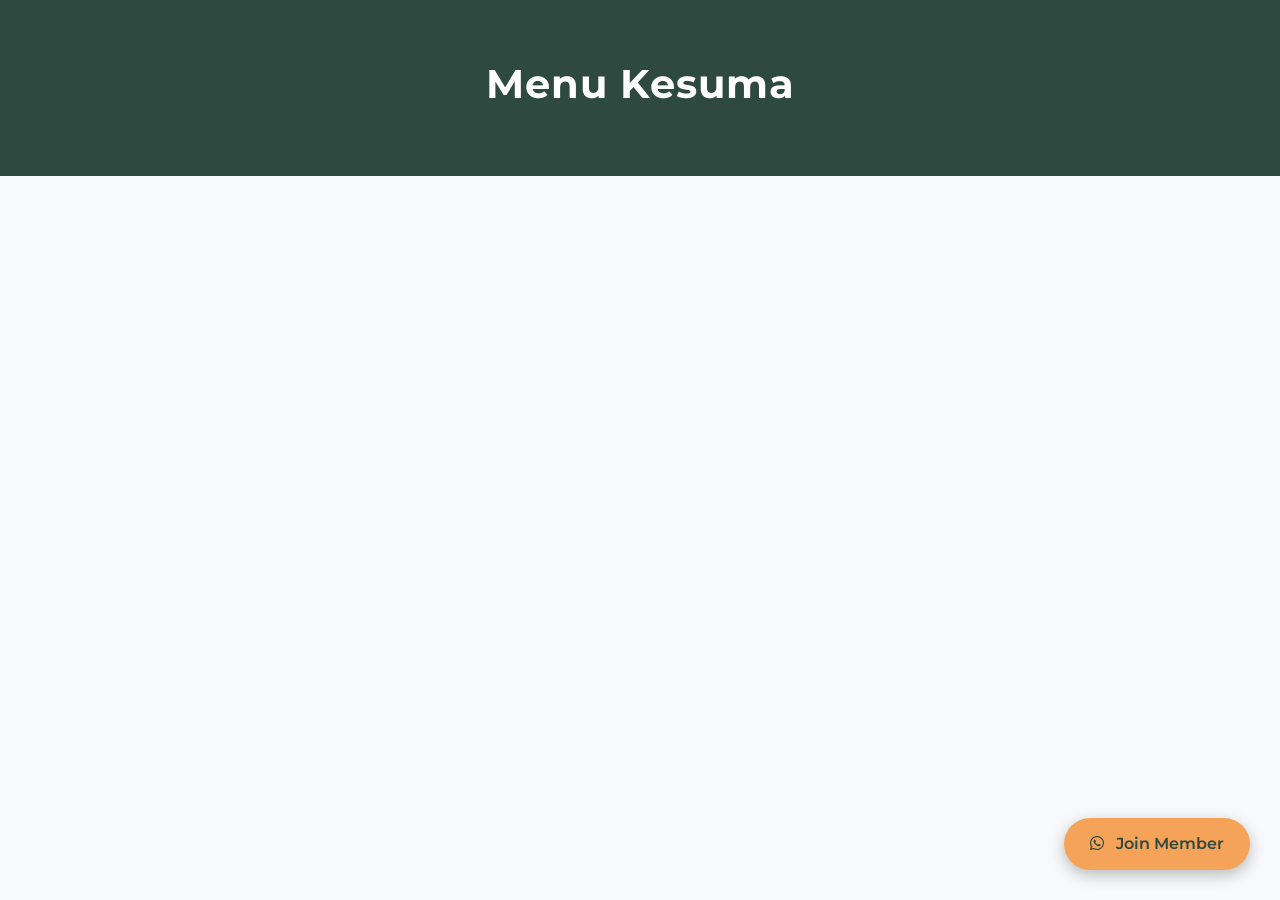
<file: menu_kesuma.html>
<!DOCTYPE html>
<html lang="en">
  <head>
    <meta charset="utf-8" />
    <title>Kedai Sungi Makmur</title>
    <meta name="viewport" content="width=device-width, initial-scale=1.0" />

    <!-- Favicon -->
    <link href="img/favicon.ico" rel="icon" />

    <!-- Google Web Fonts -->
    <link
      href="https://fonts.googleapis.com/css2?family=Montserrat:wght@400;500;600;700&display=swap"
      rel="stylesheet"
    />

    <!-- Font Awesome -->
    <link
      href="https://cdnjs.cloudflare.com/ajax/libs/font-awesome/6.4.0/css/all.min.css"
      rel="stylesheet"
    />

    <!-- Bootstrap -->
    <link
      href="https://stackpath.bootstrapcdn.com/bootstrap/4.5.2/css/bootstrap.min.css"
      rel="stylesheet"
    />

    <!-- Custom CSS -->
    <style>
      body {
        font-family: "Montserrat", sans-serif;
        background-color: #f8f9fa;
        margin: 0;
        overflow-x: hidden;
      }

      /* Header */
      .header-section {
        background: #2e4940;
        color: white;
        text-align: center;
        padding: 60px 20px;
      }

      .header-section h3 {
        font-weight: 700;
        font-size: 2.5rem;
        letter-spacing: 1px;
      }

      /* PDF Viewer Section */
      .pdf-container {
        position: relative;
        width: 100%;
        height: calc(100vh - 180px);
        display: flex;
        justify-content: center;
        align-items: center;
      }

      .pdf-frame {
        width: 90%;
        height: 90%;
        border: none;
        box-shadow: 0 0 10px rgba(0, 0, 0, 0.2);
        border-radius: 10px;
        background-color: white;
        transition: opacity 0.5s ease;
        opacity: 0;
      }

      .pdf-frame.loaded {
        opacity: 1;
      }

      /* Floating Button */
      .floating-btn {
        position: fixed;
        bottom: 30px;
        right: 30px;
        background: #f4a359;
        color: #2e4940;
        border: none;
        border-radius: 50px;
        padding: 14px 26px;
        font-size: 16px;
        font-weight: 600;
        box-shadow: 0 5px 15px rgba(0, 0, 0, 0.25);
        transition: all 0.3s ease;
        text-decoration: none;
      }

      .floating-btn:hover {
        background: #e59445;
        transform: translateY(-2px);
        color: #ffffff;
      }

      /* Responsive Adjustments */
      @media (max-width: 992px) {
        .header-section h3 {
          font-size: 2rem;
        }

        .pdf-container {
          height: calc(100vh - 160px);
        }
      }

      @media (max-width: 768px) {
        .pdf-frame {
          width: 95%;
          height: 85%;
        }

        .floating-btn {
          bottom: 20px;
          right: 20px;
          padding: 12px 20px;
          font-size: 14px;
        }
      }

      @media (max-width: 576px) {
        .header-section {
          padding: 40px 15px;
        }

        .pdf-container {
          height: calc(100vh - 140px);
        }

        .pdf-frame {
          height: 80%;
        }
      }
    </style>
  </head>

  <body>
    <!-- Header -->
    <header class="header-section">
      <h3>Menu Kesuma</h3>
    </header>

    <!-- PDF Section -->
    <main class="pdf-container">
      <iframe
        src="./static/menu_kesuma_baru.pdf"
        class="pdf-frame"
        title="Menu Kesuma PDF"
        onload="this.classList.add('loaded')"
      ></iframe>
    </main>

    <!-- Floating Button -->
    <a
      href="https://api.whatsapp.com/send?phone=628159358515&text=Haloo+aku+calon+Member+Kesuma+%F0%9F%91%89%F0%9F%91%88"
      target="_blank"
      class="floating-btn"
    >
      <i class="fab fa-whatsapp mr-2"></i> Join Member
    </a>

    <!-- JS -->
    <script src="https://code.jquery.com/jquery-3.4.1.min.js"></script>
    <script src="https://stackpath.bootstrapcdn.com/bootstrap/4.4.1/js/bootstrap.bundle.min.js"></script>
  </body>
</html>
</file>
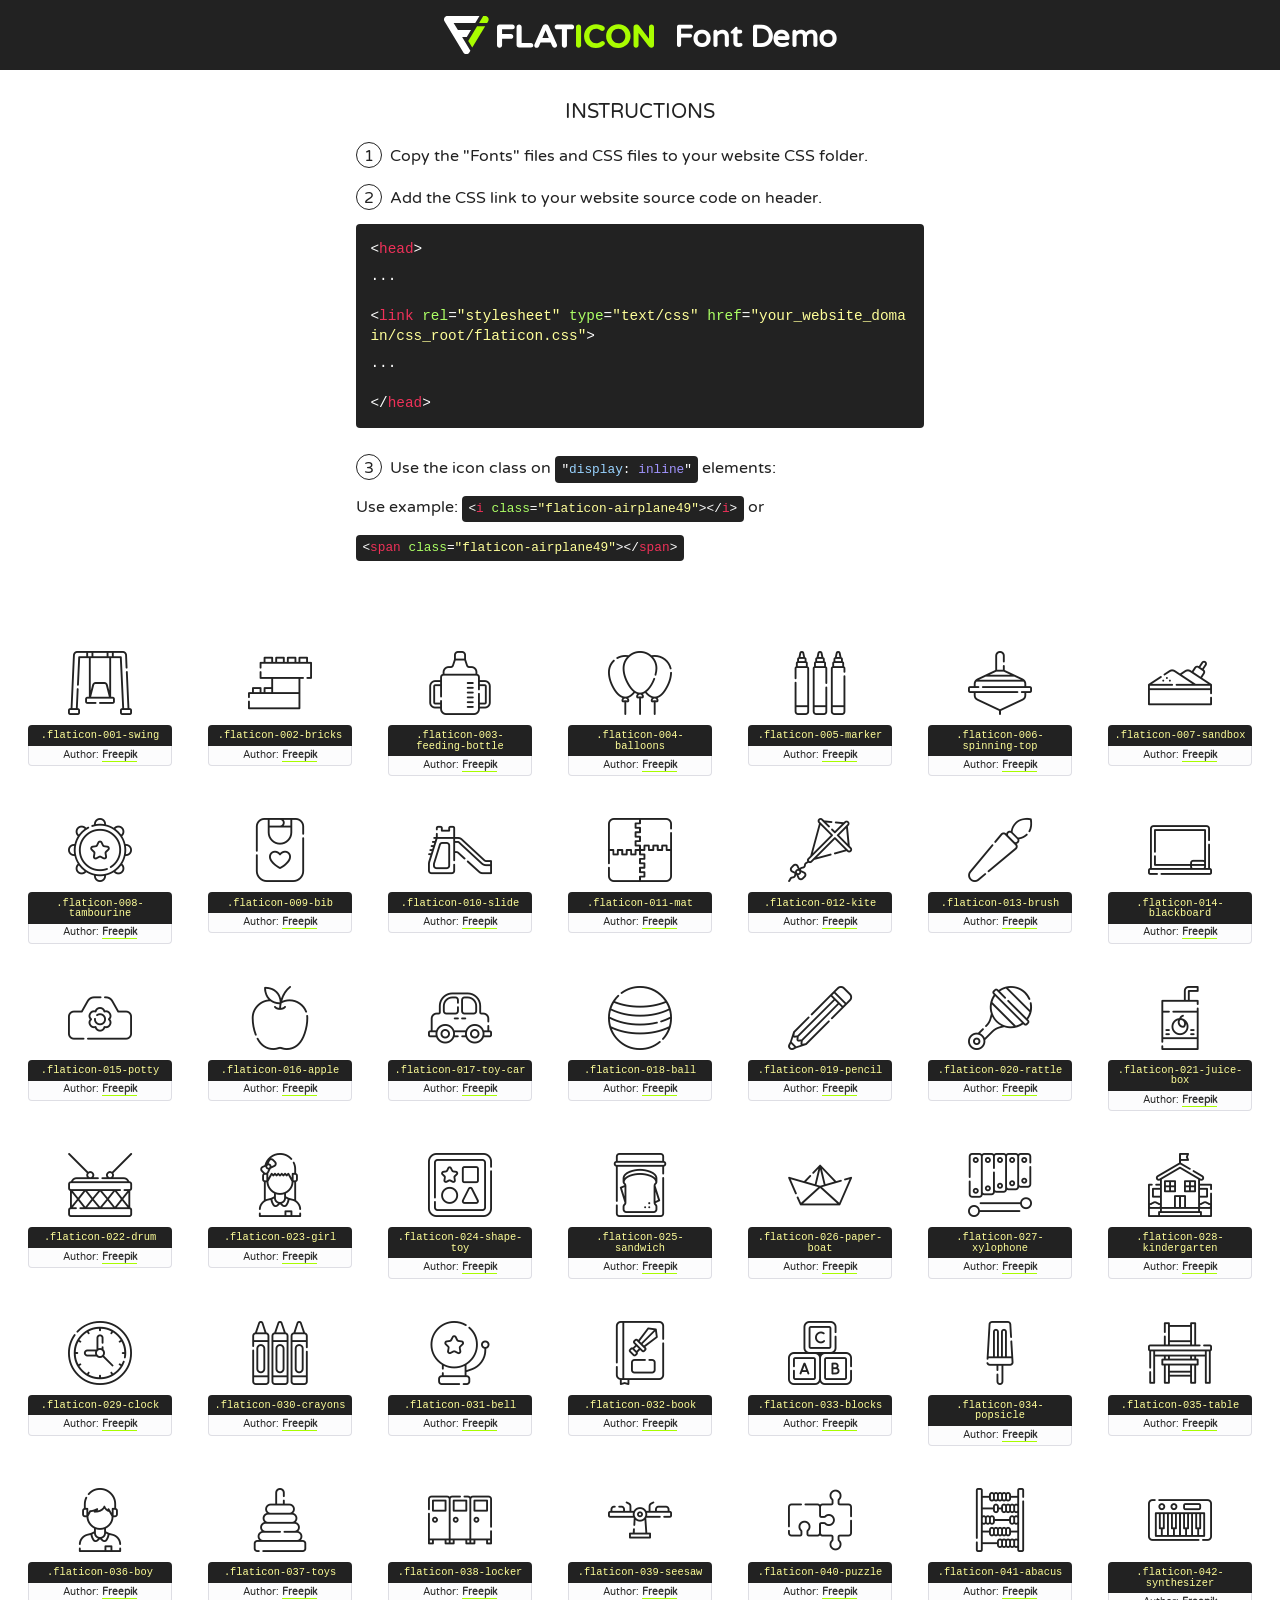
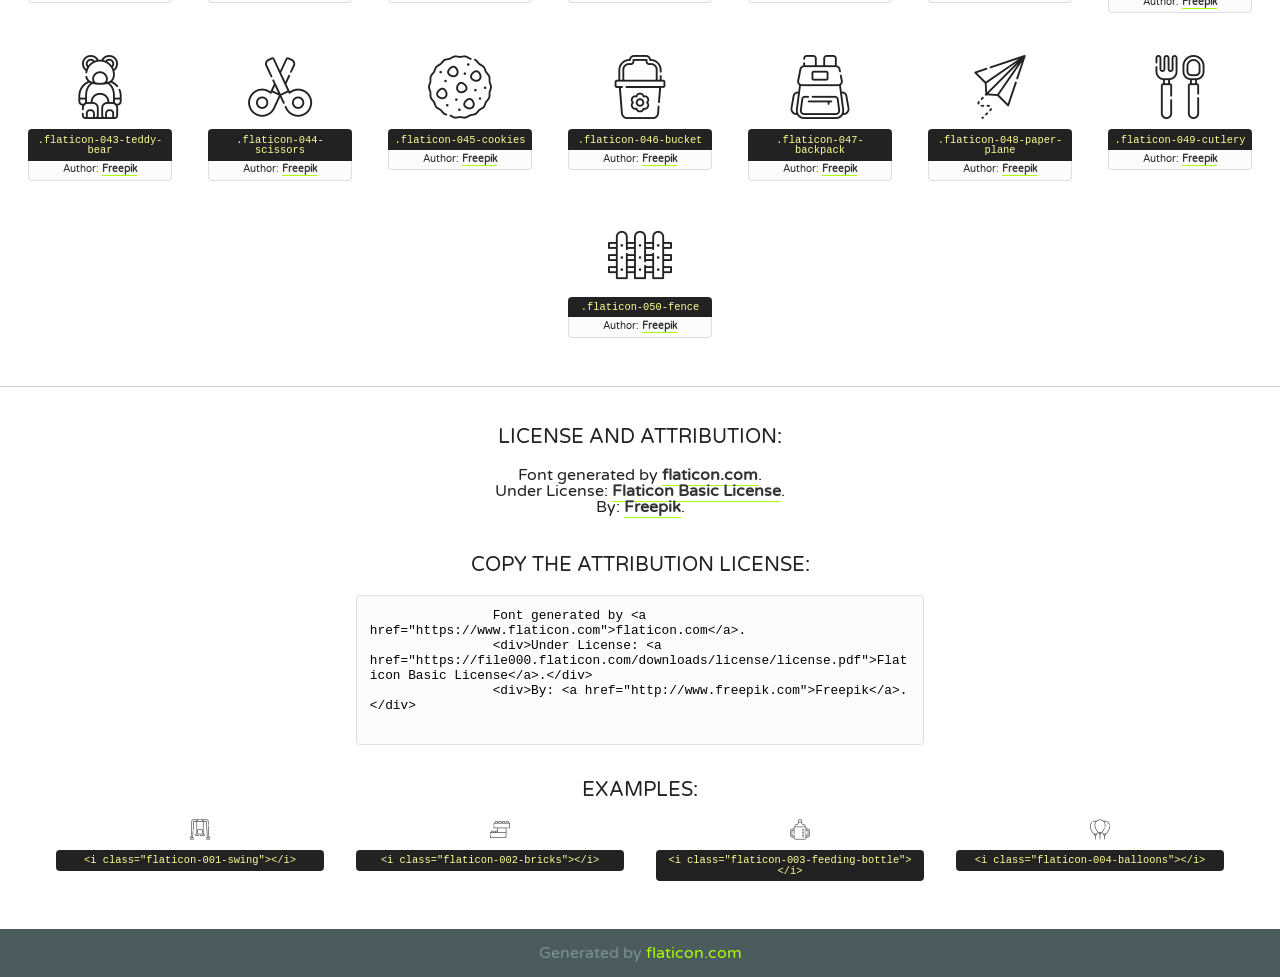
<file: lib/flaticon/font/flaticon.html>
<!DOCTYPE html>
<!--
  Flaticon icon font: Flaticon
  Creation date: 11/06/2020 07:22
-->
<html>
    <!DOCTYPE html>

    <head>
        <title>Flaticon WebFont</title>
        <link href="http://fonts.googleapis.com/css?family=Varela+Round" rel="stylesheet" type="text/css" />
        <link rel="stylesheet" type="text/css" href="flaticon.css">
        <meta charset="UTF-8">
        <style>
            html, body, div, span, applet, object, iframe,
            h1, h2, h3, h4, h5, h6, p, blockquote, pre,
            a, abbr, acronym, address, big, cite, code,
            del, dfn, em, img, ins, kbd, q, s, samp,
            small, strike, strong, sub, sup, tt, var,
            b, u, i, center,
            dl, dt, dd, ol, ul, li,
            fieldset, form, label, legend,
            table, caption, tbody, tfoot, thead, tr, th, td,
            article, aside, canvas, details, embed,
            figure, figcaption, footer, header, hgroup,
            menu, nav, output, ruby, section, summary,
            time, mark, audio, video {
                margin: 0;
                padding: 0;
                border: 0;
                font-size: 100%;
                font: inherit;
                vertical-align: baseline;
            }
            /* HTML5 display-role reset for older browsers */
            article, aside, details, figcaption, figure,
            footer, header, hgroup, menu, nav, section {
                display: block;
            }
            body {
                line-height: 1;
            }
            ol, ul {
                list-style: none;
            }
            blockquote, q {
                quotes: none;
            }
            blockquote:before, blockquote:after,
            q:before, q:after {
                content: '';
                content: none;
            }
            table {
                border-collapse: collapse;
                border-spacing: 0;
            }
            body {
                font-family: 'Varela Round', Helvetica, Arial, sans-serif;
                font-size: 16px;
                color: #222;
            }
            a {
                color: #333;
                border-bottom: 1px solid #a9fd00;
                font-weight: bold;
                text-decoration: none;
            }
            * {
                -moz-box-sizing: border-box;
                -webkit-box-sizing: border-box;
                box-sizing: border-box;
                margin: 0;
                padding: 0;
            }
            [class^="flaticon-"]:before, [class*=" flaticon-"]:before, [class^="flaticon-"]:after, [class*=" flaticon-"]:after {
                font-family: Flaticon;
                font-size: 30px;
                font-style: normal;
                margin-left: 20px;
                color: #333;
            }
            .wrapper {
                max-width: 600px;
                margin: auto;
                padding: 0 1em;
            }
            .title {
                font-size: 1.25em;
                text-align: center;
                margin-bottom: 1em;
                text-transform: uppercase;
            }
            header {
                text-align: center;
                background-color: #222;
                color: #fff;
                padding: 1em;
            }
            header .logo {
                width: 210px;
                height: 38px;
                display: inline-block;
                vertical-align: middle;
                margin-right: 1em;
                border: none;
            }
            header strong {
                font-size: 1.95em;
                font-weight: bold;
                vertical-align: middle;
                margin-top: 5px;
                display: inline-block;
            }
            .demo {
                margin: 2em auto;
                line-height: 1.25em;
            }
            .demo ul li {
                margin-bottom: 1em;
            }
            .demo ul li .num {
                color: #222;
                border-radius: 20px;
                display: inline-block;
                width: 26px;
                padding: 3px;
                height: 26px;
                text-align: center;
                margin-right: 0.5em;
                border: 1px solid #222;
            }
            .demo ul li code {
                background-color: #222;
                border-radius: 4px;
                padding: 0.25em 0.5em;
                display: inline-block;
                color: #fff;
                font-family: Consolas,Monaco,Lucida Console,Liberation Mono,DejaVu Sans Mono,Bitstream Vera Sans Mono,Courier New, monospace;
                font-weight: lighter;
                margin-top: 1em;
                font-size: 0.8em;
                word-break: break-all;
            }
            .demo ul li code.big {
                padding: 1em;
                font-size: 0.9em;
            }
            .demo ul li code .red {
                color: #EF3159;
            }
            .demo ul li code .green {
                color: #ACFF65;
            }
            .demo ul li code .yellow {
                color: #FFFF99;
            }
            .demo ul li code .blue {
                color: #99D3FF;
            }
            .demo ul li code .purple {
                color: #A295FF;
            }
            .demo ul li code .dots {
                margin-top: 0.5em;
                display: block;
            }
            #glyphs {
                border-bottom: 1px solid #ccc;
                padding: 2em 0;
                text-align: center;
            }
            .glyph {
                display: inline-block;
                width: 9em;
                margin: 1em;
                text-align: center;
                vertical-align: top;
                background: #FFF;
            }
            .glyph .glyph-icon {
                padding: 10px;
                display: block;
                font-family:"Flaticon";
                font-size: 64px;
                line-height: 1;
            }
            .glyph .glyph-icon:before {
                font-size: 64px;
                color: #222;
                margin-left: 0;
            }
            .class-name {
                font-size: 0.65em;
                background-color: #222;
                color: #fff;
                border-radius: 4px 4px 0 0;
                padding: 0.5em;
                color: #FFFF99;
                font-family: Consolas,Monaco,Lucida Console,Liberation Mono,DejaVu Sans Mono,Bitstream Vera Sans Mono,Courier New, monospace;
            }
            .author-name {
                font-size: 0.6em;
                background-color: #fcfcfd;
                border: 1px solid #DEDEE4;
                border-top: 0;
                border-radius: 0 0 4px 4px;
                padding: 0.5em;
            }
            .class-name:last-child {
                font-size: 10px;
                color:#888;
            }
            .class-name:last-child a {
                font-size: 10px;
                color:#555;
            }
            .class-name:last-child a:hover {
                color:#a9fd00;
            }
            .glyph > input {
                display: block;
                width: 100px;
                margin: 5px auto;
                text-align: center;
                font-size: 12px;
                cursor: text;
            }
            .glyph > input.icon-input {
                font-family:"Flaticon";
                font-size: 16px;
                margin-bottom: 10px;
            }
            .attribution .title {
                margin-top: 2em;
            }
            .attribution textarea {
                background-color: #fcfcfd;
                padding: 1em;
                border: none;
                box-shadow: none;
                border: 1px solid #DEDEE4;
                border-radius: 4px;
                resize: none;
                width: 100%;
                height: 150px;
                font-size: 0.8em;
                font-family: Consolas,Monaco,Lucida Console,Liberation Mono,DejaVu Sans Mono,Bitstream Vera Sans Mono,Courier New, monospace;
                -webkit-appearance: none;
            }
            .iconsuse {
                margin: 2em auto;
                text-align: center;
                max-width: 1200px;
            }
            .iconsuse:after {
                content: '';
                display: table;
                clear: both;
            }
            .iconsuse .image {
                float: left;
                width: 25%;
                padding: 0 1em;
            }
            .iconsuse .image p {
                margin-bottom: 1em;
            }
            .iconsuse .image span {
                display: block;
                font-size: 0.65em;
                background-color: #222;
                color: #fff;
                border-radius: 4px;
                padding: 0.5em;
                color: #FFFF99;
                margin-top: 1em;
                font-family: Consolas,Monaco,Lucida Console,Liberation Mono,DejaVu Sans Mono,Bitstream Vera Sans Mono,Courier New, monospace;
            }
            #footer {
                text-align: center;
                background-color: #4C5B5C;
                color: #7c9192;
                padding: 1em;
            }
            #footer a {
                border: none;
                color: #a9fd00;
                font-weight: normal;
            }
            @media (max-width: 960px) {
                .iconsuse .image {
                    width: 50%;
                }
            }
            @media (max-width: 560px) {
                .iconsuse .image {
                    width: 100%;
                }
            }
            .attrDiv {

            }
        </style>
        <link rel="stylesheet" href="flaticon.css">
    </head>

    <body class="characters-off">
        <header>
            <a href="https://www.flaticon.com" target="_blank" class="logo">
                <svg version="1.1" xmlns="http://www.w3.org/2000/svg" xmlns:xlink="http://www.w3.org/1999/xlink" xmlns:a="http://ns.adobe.com/AdobeSVGViewerExtensions/3.0/" viewBox="0 0 560.875 102.036" enable-background="new 0 0 560.875 102.036" xml:space="preserve">
                        <defs>
                        </defs>
                        <g>
                            <g class="letters">
                                <path fill="#ffffff" d="M141.596,29.675c0-3.777,2.985-6.767,6.764-6.767h34.438c3.426,0,6.15,2.728,6.15,6.15
                                c0,3.43-2.724,6.149-6.15,6.149h-27.674v13.091h23.719c3.429,0,6.151,2.724,6.151,6.15c0,3.43-2.723,6.149-6.151,6.149h-23.719
                                v17.574c0,3.773-2.986,6.761-6.764,6.761c-3.779,0-6.764-2.989-6.764-6.761V29.675z"></path>
                                <path fill="#ffffff" d="M193.844,29.149c0-3.781,2.985-6.767,6.764-6.767c3.776,0,6.763,2.985,6.763,6.767v42.957h25.039
                                c3.426,0,6.149,2.726,6.149,6.153c0,3.425-2.723,6.15-6.149,6.15h-31.802c-3.779,0-6.764-2.986-6.764-6.768V29.149z"></path>
                                <path fill="#ffffff" d="M241.891,75.71l21.438-48.407c1.492-3.341,4.215-5.357,7.906-5.357h0.792
                                c3.686,0,6.323,2.017,7.815,5.357l21.439,48.407c0.436,0.967,0.701,1.845,0.701,2.723c0,3.602-2.809,6.501-6.414,6.501
                                c-3.161,0-5.269-1.845-6.499-4.655l-4.132-9.661h-27.059l-4.301,10.102c-1.144,2.631-3.426,4.214-6.237,4.214
                                c-3.517,0-6.24-2.81-6.24-6.325C241.1,77.64,241.451,76.677,241.891,75.71z M279.932,58.666l-8.521-20.297l-8.526,20.297H279.932
                                z"></path>
                                <path fill="#ffffff" d="M314.864,35.387H301.86c-3.429,0-6.239-2.813-6.239-6.238c0-3.429,2.811-6.24,6.239-6.24h39.533
                                c3.426,0,6.237,2.811,6.237,6.24c0,3.425-2.811,6.238-6.237,6.238h-13.001v42.785c0,3.773-2.99,6.761-6.764,6.761
                                c-3.779,0-6.764-2.989-6.764-6.761V35.387z"></path>
                                <path fill="#A9FD00" d="M352.615,29.149c0-3.781,2.985-6.767,6.767-6.767c3.774,0,6.761,2.985,6.761,6.767v49.024
                                c0,3.773-2.987,6.761-6.761,6.761c-3.781,0-6.767-2.989-6.767-6.761V29.149z"></path>
                                <path fill="#A9FD00" d="M374.132,53.836v-0.179c0-17.481,13.178-31.801,32.065-31.801c9.22,0,15.459,2.458,20.557,6.238
                                c1.402,1.054,2.637,2.985,2.637,5.357c0,3.692-2.985,6.59-6.681,6.59c-1.845,0-3.071-0.702-4.044-1.319
                                c-3.776-2.813-7.729-4.393-12.562-4.393c-10.364,0-17.831,8.611-17.831,19.154v0.173c0,10.542,7.291,19.329,17.831,19.329
                                c5.715,0,9.492-1.756,13.359-4.834c1.049-0.874,2.458-1.491,4.039-1.491c3.429,0,6.325,2.813,6.325,6.236
                                c0,2.106-1.056,3.78-2.282,4.834c-5.539,4.834-12.036,7.733-21.878,7.733C387.572,85.464,374.132,71.493,374.132,53.836z"></path>
                                <path fill="#A9FD00" d="M433.009,53.836v-0.179c0-17.481,13.79-31.801,32.766-31.801c18.981,0,32.592,14.143,32.592,31.628v0.173
                                c0,17.483-13.785,31.807-32.769,31.807C446.625,85.464,433.009,71.32,433.009,53.836z M484.224,53.836v-0.179
                                c0-10.539-7.725-19.326-18.626-19.326c-10.893,0-18.449,8.611-18.449,19.154v0.173c0,10.542,7.73,19.329,18.626,19.329
                                C476.676,72.986,484.224,64.378,484.224,53.836z"></path>
                                <path fill="#A9FD00" d="M506.233,29.321c0-3.774,2.99-6.763,6.767-6.763h1.401c3.252,0,5.183,1.583,7.029,3.953l26.093,34.265
                                V29.059c0-3.692,2.99-6.677,6.681-6.677c3.683,0,6.671,2.985,6.671,6.677v48.934c0,3.78-2.987,6.765-6.764,6.765h-0.436
                                c-3.257,0-5.188-1.581-7.034-3.953l-27.056-35.492v32.944c0,3.687-2.985,6.676-6.678,6.676c-3.683,0-6.673-2.989-6.673-6.676
                                V29.321z"></path>
                            </g>
                            <g class="insignia">
                                <path fill="#ffffff" d="M48.372,56.137h12.517l11.156-18.537H37.186L25.688,18.539h57.825L94.668,0H9.271
                                C5.925,0,2.842,1.801,1.198,4.716c-1.644,2.907-1.593,6.482,0.134,9.343l50.38,83.501c1.678,2.781,4.689,4.476,7.938,4.476
                                c3.246,0,6.257-1.695,7.935-4.476l2.898-4.804L48.372,56.137z"></path>
                                <g class="i">
                                    <path fill="#A9FD00" d="M93.575,18.539h0.031v0.004l21.652,0.004l2.705-4.488c1.727-2.861,1.778-6.436,0.133-9.343
                                    C116.454,1.801,113.371,0,110.026,0h-5.294L93.575,18.539z"></path>
                                    <polygon fill="#A9FD00" points="88.291,27.356 64.725,66.486 75.519,84.404 109.942,27.356"></polygon>
                                </g>
                            </g>
                        </g>
                    </svg>
            </a>
            <strong>Font Demo</strong>
        </header>

        <section class="demo wrapper">
            <p class="title">Instructions</p>
            <ul>
                <li>
                    <span class="num">1</span>Copy the "Fonts" files and CSS files to your website CSS folder.
                </li>
                <li>
                    <span class="num">2</span>Add the CSS link to your website source code on header.
                    <code class="big">
                        &lt;<span class="red">head</span>&gt;
                        <br/><span class="dots">...</span>
                        <br/>&lt;<span class="red">link</span> <span class="green">rel</span>=<span class="yellow">"stylesheet"</span> <span class="green">type</span>=<span class="yellow">"text/css"</span> <span class="green">href</span>=<span class="yellow">"your_website_domain/css_root/flaticon.css"</span>&gt;
                        <br/><span class="dots">...</span>
                        <br/>&lt;/<span class="red">head</span>&gt;
                    </code>
                </li>

                <li>
                    <p>
                        <span class="num">3</span>Use the icon class on <code>"<span class="blue">display</span>:<span class="purple"> inline</span>"</code> elements:
                        <br />
                        Use example:
                        <code>
                            &lt;<span class="red">i</span> <span class="green">class</span>=<span class="yellow">&quot;flaticon-airplane49&quot;</span>&gt;&lt;/<span class="red">i</span>&gt;
                        </code> or
                        <code>&lt;<span class="red">span</span> <span class="green">class</span>=<span class="yellow">&quot;flaticon-airplane49&quot;</span>&gt;&lt;/<span class="red">span</span>&gt;</code>
                    </p>
                </li>
            </ul>
        </section>

        <section id="glyphs">
            
            <div class="glyph"><div class="glyph-icon flaticon-001-swing"></div>
                <div class="class-name">.flaticon-001-swing</div>
                <div class="author-name">Author: <a href="http://www.freepik.com" title="Freepik">Freepik</a> </div>
            </div>
            
            <div class="glyph"><div class="glyph-icon flaticon-002-bricks"></div>
                <div class="class-name">.flaticon-002-bricks</div>
                <div class="author-name">Author: <a href="http://www.freepik.com" title="Freepik">Freepik</a> </div>
            </div>
            
            <div class="glyph"><div class="glyph-icon flaticon-003-feeding-bottle"></div>
                <div class="class-name">.flaticon-003-feeding-bottle</div>
                <div class="author-name">Author: <a href="http://www.freepik.com" title="Freepik">Freepik</a> </div>
            </div>
            
            <div class="glyph"><div class="glyph-icon flaticon-004-balloons"></div>
                <div class="class-name">.flaticon-004-balloons</div>
                <div class="author-name">Author: <a href="http://www.freepik.com" title="Freepik">Freepik</a> </div>
            </div>
            
            <div class="glyph"><div class="glyph-icon flaticon-005-marker"></div>
                <div class="class-name">.flaticon-005-marker</div>
                <div class="author-name">Author: <a href="http://www.freepik.com" title="Freepik">Freepik</a> </div>
            </div>
            
            <div class="glyph"><div class="glyph-icon flaticon-006-spinning-top"></div>
                <div class="class-name">.flaticon-006-spinning-top</div>
                <div class="author-name">Author: <a href="http://www.freepik.com" title="Freepik">Freepik</a> </div>
            </div>
            
            <div class="glyph"><div class="glyph-icon flaticon-007-sandbox"></div>
                <div class="class-name">.flaticon-007-sandbox</div>
                <div class="author-name">Author: <a href="http://www.freepik.com" title="Freepik">Freepik</a> </div>
            </div>
            
            <div class="glyph"><div class="glyph-icon flaticon-008-tambourine"></div>
                <div class="class-name">.flaticon-008-tambourine</div>
                <div class="author-name">Author: <a href="http://www.freepik.com" title="Freepik">Freepik</a> </div>
            </div>
            
            <div class="glyph"><div class="glyph-icon flaticon-009-bib"></div>
                <div class="class-name">.flaticon-009-bib</div>
                <div class="author-name">Author: <a href="http://www.freepik.com" title="Freepik">Freepik</a> </div>
            </div>
            
            <div class="glyph"><div class="glyph-icon flaticon-010-slide"></div>
                <div class="class-name">.flaticon-010-slide</div>
                <div class="author-name">Author: <a href="http://www.freepik.com" title="Freepik">Freepik</a> </div>
            </div>
            
            <div class="glyph"><div class="glyph-icon flaticon-011-mat"></div>
                <div class="class-name">.flaticon-011-mat</div>
                <div class="author-name">Author: <a href="http://www.freepik.com" title="Freepik">Freepik</a> </div>
            </div>
            
            <div class="glyph"><div class="glyph-icon flaticon-012-kite"></div>
                <div class="class-name">.flaticon-012-kite</div>
                <div class="author-name">Author: <a href="http://www.freepik.com" title="Freepik">Freepik</a> </div>
            </div>
            
            <div class="glyph"><div class="glyph-icon flaticon-013-brush"></div>
                <div class="class-name">.flaticon-013-brush</div>
                <div class="author-name">Author: <a href="http://www.freepik.com" title="Freepik">Freepik</a> </div>
            </div>
            
            <div class="glyph"><div class="glyph-icon flaticon-014-blackboard"></div>
                <div class="class-name">.flaticon-014-blackboard</div>
                <div class="author-name">Author: <a href="http://www.freepik.com" title="Freepik">Freepik</a> </div>
            </div>
            
            <div class="glyph"><div class="glyph-icon flaticon-015-potty"></div>
                <div class="class-name">.flaticon-015-potty</div>
                <div class="author-name">Author: <a href="http://www.freepik.com" title="Freepik">Freepik</a> </div>
            </div>
            
            <div class="glyph"><div class="glyph-icon flaticon-016-apple"></div>
                <div class="class-name">.flaticon-016-apple</div>
                <div class="author-name">Author: <a href="http://www.freepik.com" title="Freepik">Freepik</a> </div>
            </div>
            
            <div class="glyph"><div class="glyph-icon flaticon-017-toy-car"></div>
                <div class="class-name">.flaticon-017-toy-car</div>
                <div class="author-name">Author: <a href="http://www.freepik.com" title="Freepik">Freepik</a> </div>
            </div>
            
            <div class="glyph"><div class="glyph-icon flaticon-018-ball"></div>
                <div class="class-name">.flaticon-018-ball</div>
                <div class="author-name">Author: <a href="http://www.freepik.com" title="Freepik">Freepik</a> </div>
            </div>
            
            <div class="glyph"><div class="glyph-icon flaticon-019-pencil"></div>
                <div class="class-name">.flaticon-019-pencil</div>
                <div class="author-name">Author: <a href="http://www.freepik.com" title="Freepik">Freepik</a> </div>
            </div>
            
            <div class="glyph"><div class="glyph-icon flaticon-020-rattle"></div>
                <div class="class-name">.flaticon-020-rattle</div>
                <div class="author-name">Author: <a href="http://www.freepik.com" title="Freepik">Freepik</a> </div>
            </div>
            
            <div class="glyph"><div class="glyph-icon flaticon-021-juice-box"></div>
                <div class="class-name">.flaticon-021-juice-box</div>
                <div class="author-name">Author: <a href="http://www.freepik.com" title="Freepik">Freepik</a> </div>
            </div>
            
            <div class="glyph"><div class="glyph-icon flaticon-022-drum"></div>
                <div class="class-name">.flaticon-022-drum</div>
                <div class="author-name">Author: <a href="http://www.freepik.com" title="Freepik">Freepik</a> </div>
            </div>
            
            <div class="glyph"><div class="glyph-icon flaticon-023-girl"></div>
                <div class="class-name">.flaticon-023-girl</div>
                <div class="author-name">Author: <a href="http://www.freepik.com" title="Freepik">Freepik</a> </div>
            </div>
            
            <div class="glyph"><div class="glyph-icon flaticon-024-shape-toy"></div>
                <div class="class-name">.flaticon-024-shape-toy</div>
                <div class="author-name">Author: <a href="http://www.freepik.com" title="Freepik">Freepik</a> </div>
            </div>
            
            <div class="glyph"><div class="glyph-icon flaticon-025-sandwich"></div>
                <div class="class-name">.flaticon-025-sandwich</div>
                <div class="author-name">Author: <a href="http://www.freepik.com" title="Freepik">Freepik</a> </div>
            </div>
            
            <div class="glyph"><div class="glyph-icon flaticon-026-paper-boat"></div>
                <div class="class-name">.flaticon-026-paper-boat</div>
                <div class="author-name">Author: <a href="http://www.freepik.com" title="Freepik">Freepik</a> </div>
            </div>
            
            <div class="glyph"><div class="glyph-icon flaticon-027-xylophone"></div>
                <div class="class-name">.flaticon-027-xylophone</div>
                <div class="author-name">Author: <a href="http://www.freepik.com" title="Freepik">Freepik</a> </div>
            </div>
            
            <div class="glyph"><div class="glyph-icon flaticon-028-kindergarten"></div>
                <div class="class-name">.flaticon-028-kindergarten</div>
                <div class="author-name">Author: <a href="http://www.freepik.com" title="Freepik">Freepik</a> </div>
            </div>
            
            <div class="glyph"><div class="glyph-icon flaticon-029-clock"></div>
                <div class="class-name">.flaticon-029-clock</div>
                <div class="author-name">Author: <a href="http://www.freepik.com" title="Freepik">Freepik</a> </div>
            </div>
            
            <div class="glyph"><div class="glyph-icon flaticon-030-crayons"></div>
                <div class="class-name">.flaticon-030-crayons</div>
                <div class="author-name">Author: <a href="http://www.freepik.com" title="Freepik">Freepik</a> </div>
            </div>
            
            <div class="glyph"><div class="glyph-icon flaticon-031-bell"></div>
                <div class="class-name">.flaticon-031-bell</div>
                <div class="author-name">Author: <a href="http://www.freepik.com" title="Freepik">Freepik</a> </div>
            </div>
            
            <div class="glyph"><div class="glyph-icon flaticon-032-book"></div>
                <div class="class-name">.flaticon-032-book</div>
                <div class="author-name">Author: <a href="http://www.freepik.com" title="Freepik">Freepik</a> </div>
            </div>
            
            <div class="glyph"><div class="glyph-icon flaticon-033-blocks"></div>
                <div class="class-name">.flaticon-033-blocks</div>
                <div class="author-name">Author: <a href="http://www.freepik.com" title="Freepik">Freepik</a> </div>
            </div>
            
            <div class="glyph"><div class="glyph-icon flaticon-034-popsicle"></div>
                <div class="class-name">.flaticon-034-popsicle</div>
                <div class="author-name">Author: <a href="http://www.freepik.com" title="Freepik">Freepik</a> </div>
            </div>
            
            <div class="glyph"><div class="glyph-icon flaticon-035-table"></div>
                <div class="class-name">.flaticon-035-table</div>
                <div class="author-name">Author: <a href="http://www.freepik.com" title="Freepik">Freepik</a> </div>
            </div>
            
            <div class="glyph"><div class="glyph-icon flaticon-036-boy"></div>
                <div class="class-name">.flaticon-036-boy</div>
                <div class="author-name">Author: <a href="http://www.freepik.com" title="Freepik">Freepik</a> </div>
            </div>
            
            <div class="glyph"><div class="glyph-icon flaticon-037-toys"></div>
                <div class="class-name">.flaticon-037-toys</div>
                <div class="author-name">Author: <a href="http://www.freepik.com" title="Freepik">Freepik</a> </div>
            </div>
            
            <div class="glyph"><div class="glyph-icon flaticon-038-locker"></div>
                <div class="class-name">.flaticon-038-locker</div>
                <div class="author-name">Author: <a href="http://www.freepik.com" title="Freepik">Freepik</a> </div>
            </div>
            
            <div class="glyph"><div class="glyph-icon flaticon-039-seesaw"></div>
                <div class="class-name">.flaticon-039-seesaw</div>
                <div class="author-name">Author: <a href="http://www.freepik.com" title="Freepik">Freepik</a> </div>
            </div>
            
            <div class="glyph"><div class="glyph-icon flaticon-040-puzzle"></div>
                <div class="class-name">.flaticon-040-puzzle</div>
                <div class="author-name">Author: <a href="http://www.freepik.com" title="Freepik">Freepik</a> </div>
            </div>
            
            <div class="glyph"><div class="glyph-icon flaticon-041-abacus"></div>
                <div class="class-name">.flaticon-041-abacus</div>
                <div class="author-name">Author: <a href="http://www.freepik.com" title="Freepik">Freepik</a> </div>
            </div>
            
            <div class="glyph"><div class="glyph-icon flaticon-042-synthesizer"></div>
                <div class="class-name">.flaticon-042-synthesizer</div>
                <div class="author-name">Author: <a href="http://www.freepik.com" title="Freepik">Freepik</a> </div>
            </div>
            
            <div class="glyph"><div class="glyph-icon flaticon-043-teddy-bear"></div>
                <div class="class-name">.flaticon-043-teddy-bear</div>
                <div class="author-name">Author: <a href="http://www.freepik.com" title="Freepik">Freepik</a> </div>
            </div>
            
            <div class="glyph"><div class="glyph-icon flaticon-044-scissors"></div>
                <div class="class-name">.flaticon-044-scissors</div>
                <div class="author-name">Author: <a href="http://www.freepik.com" title="Freepik">Freepik</a> </div>
            </div>
            
            <div class="glyph"><div class="glyph-icon flaticon-045-cookies"></div>
                <div class="class-name">.flaticon-045-cookies</div>
                <div class="author-name">Author: <a href="http://www.freepik.com" title="Freepik">Freepik</a> </div>
            </div>
            
            <div class="glyph"><div class="glyph-icon flaticon-046-bucket"></div>
                <div class="class-name">.flaticon-046-bucket</div>
                <div class="author-name">Author: <a href="http://www.freepik.com" title="Freepik">Freepik</a> </div>
            </div>
            
            <div class="glyph"><div class="glyph-icon flaticon-047-backpack"></div>
                <div class="class-name">.flaticon-047-backpack</div>
                <div class="author-name">Author: <a href="http://www.freepik.com" title="Freepik">Freepik</a> </div>
            </div>
            
            <div class="glyph"><div class="glyph-icon flaticon-048-paper-plane"></div>
                <div class="class-name">.flaticon-048-paper-plane</div>
                <div class="author-name">Author: <a href="http://www.freepik.com" title="Freepik">Freepik</a> </div>
            </div>
            
            <div class="glyph"><div class="glyph-icon flaticon-049-cutlery"></div>
                <div class="class-name">.flaticon-049-cutlery</div>
                <div class="author-name">Author: <a href="http://www.freepik.com" title="Freepik">Freepik</a> </div>
            </div>
            
            <div class="glyph"><div class="glyph-icon flaticon-050-fence"></div>
                <div class="class-name">.flaticon-050-fence</div>
                <div class="author-name">Author: <a href="http://www.freepik.com" title="Freepik">Freepik</a> </div>
            </div>
            
        </section>

        <section class="attribution wrapper"   style="text-align:center;">
            <div class="title">License and attribution:</div>
            <div class="attrDiv">Font generated by <a href="https://www.flaticon.com">flaticon.com</a>.</div>
            <div class="attrDiv">Under License: <a href="https://file000.flaticon.com/downloads/license/license.pdf">Flaticon Basic License</a>.</div>
            <div class="attrDiv">By: <a href="http://www.freepik.com">Freepik</a>.</div>

            <div class="title">Copy the Attribution License:</div>
            <textarea onclick="this.focus();this.select();">
                Font generated by &lt;a href=&quot;https://www.flaticon.com&quot;&gt;flaticon.com&lt;/a&gt;.
                <div>Under License: <a href="https://file000.flaticon.com/downloads/license/license.pdf">Flaticon Basic License</a>.</div>
                <div>By: <a href="http://www.freepik.com">Freepik</a>.</div>
            </textarea>
        </section>

        <section class="iconsuse">
            <div class="title">Examples:</div>
            
            <div class="image">
                <p>
                    <i class="glyph-icon flaticon-001-swing"></i>
                    <span>&lt;i class=&quot;flaticon-001-swing&quot;&gt;&lt;/i&gt;</span>
                </p>
            </div>
            
            <div class="image">
                <p>
                    <i class="glyph-icon flaticon-002-bricks"></i>
                    <span>&lt;i class=&quot;flaticon-002-bricks&quot;&gt;&lt;/i&gt;</span>
                </p>
            </div>
            
            <div class="image">
                <p>
                    <i class="glyph-icon flaticon-003-feeding-bottle"></i>
                    <span>&lt;i class=&quot;flaticon-003-feeding-bottle&quot;&gt;&lt;/i&gt;</span>
                </p>
            </div>
            
            <div class="image">
                <p>
                    <i class="glyph-icon flaticon-004-balloons"></i>
                    <span>&lt;i class=&quot;flaticon-004-balloons&quot;&gt;&lt;/i&gt;</span>
                </p>
            </div>
            
        </section>

        <div id="footer">
            <div>Generated by <a href="https://www.flaticon.com">flaticon.com</a></div>
        </div>
    </body>
</html>
</file>
<file: lib/flaticon/font/flaticon.css>
@font-face {
  font-family: "Flaticon";
  src: url("./Flaticon.eot");
  src: url("./Flaticon.eot?#iefix") format("embedded-opentype"),
       url("./Flaticon.woff2") format("woff2"),
       url("./Flaticon.woff") format("woff"),
       url("./Flaticon.ttf") format("truetype"),
       url("./Flaticon.svg#Flaticon") format("svg");
  font-weight: normal;
  font-style: normal;
}

@media screen and (-webkit-min-device-pixel-ratio:0) {
  @font-face {
    font-family: "Flaticon";
    src: url("./Flaticon.svg#Flaticon") format("svg");
  }
}

[class^="flaticon-"]:before, [class*=" flaticon-"]:before,
[class^="flaticon-"]:after, [class*=" flaticon-"]:after {   
  font-family: Flaticon;
        font-size: 20px;
font-style: normal;
margin-left: 20px;
}

.flaticon-001-swing:before { content: "\f100"; }
.flaticon-002-bricks:before { content: "\f101"; }
.flaticon-003-feeding-bottle:before { content: "\f102"; }
.flaticon-004-balloons:before { content: "\f103"; }
.flaticon-005-marker:before { content: "\f104"; }
.flaticon-006-spinning-top:before { content: "\f105"; }
.flaticon-007-sandbox:before { content: "\f106"; }
.flaticon-008-tambourine:before { content: "\f107"; }
.flaticon-009-bib:before { content: "\f108"; }
.flaticon-010-slide:before { content: "\f109"; }
.flaticon-011-mat:before { content: "\f10a"; }
.flaticon-012-kite:before { content: "\f10b"; }
.flaticon-013-brush:before { content: "\f10c"; }
.flaticon-014-blackboard:before { content: "\f10d"; }
.flaticon-015-potty:before { content: "\f10e"; }
.flaticon-016-apple:before { content: "\f10f"; }
.flaticon-017-toy-car:before { content: "\f110"; }
.flaticon-018-ball:before { content: "\f111"; }
.flaticon-019-pencil:before { content: "\f112"; }
.flaticon-020-rattle:before { content: "\f113"; }
.flaticon-021-juice-box:before { content: "\f114"; }
.flaticon-022-drum:before { content: "\f115"; }
.flaticon-023-girl:before { content: "\f116"; }
.flaticon-024-shape-toy:before { content: "\f117"; }
.flaticon-025-sandwich:before { content: "\f118"; }
.flaticon-026-paper-boat:before { content: "\f119"; }
.flaticon-027-xylophone:before { content: "\f11a"; }
.flaticon-028-kindergarten:before { content: "\f11b"; }
.flaticon-029-clock:before { content: "\f11c"; }
.flaticon-030-crayons:before { content: "\f11d"; }
.flaticon-031-bell:before { content: "\f11e"; }
.flaticon-032-book:before { content: "\f11f"; }
.flaticon-033-blocks:before { content: "\f120"; }
.flaticon-034-popsicle:before { content: "\f121"; }
.flaticon-035-table:before { content: "\f122"; }
.flaticon-036-boy:before { content: "\f123"; }
.flaticon-037-toys:before { content: "\f124"; }
.flaticon-038-locker:before { content: "\f125"; }
.flaticon-039-seesaw:before { content: "\f126"; }
.flaticon-040-puzzle:before { content: "\f127"; }
.flaticon-041-abacus:before { content: "\f128"; }
.flaticon-042-synthesizer:before { content: "\f129"; }
.flaticon-043-teddy-bear:before { content: "\f12a"; }
.flaticon-044-scissors:before { content: "\f12b"; }
.flaticon-045-cookies:before { content: "\f12c"; }
.flaticon-046-bucket:before { content: "\f12d"; }
.flaticon-047-backpack:before { content: "\f12e"; }
.flaticon-048-paper-plane:before { content: "\f12f"; }
.flaticon-049-cutlery:before { content: "\f130"; }
.flaticon-050-fence:before { content: "\f131"; }
</file>
